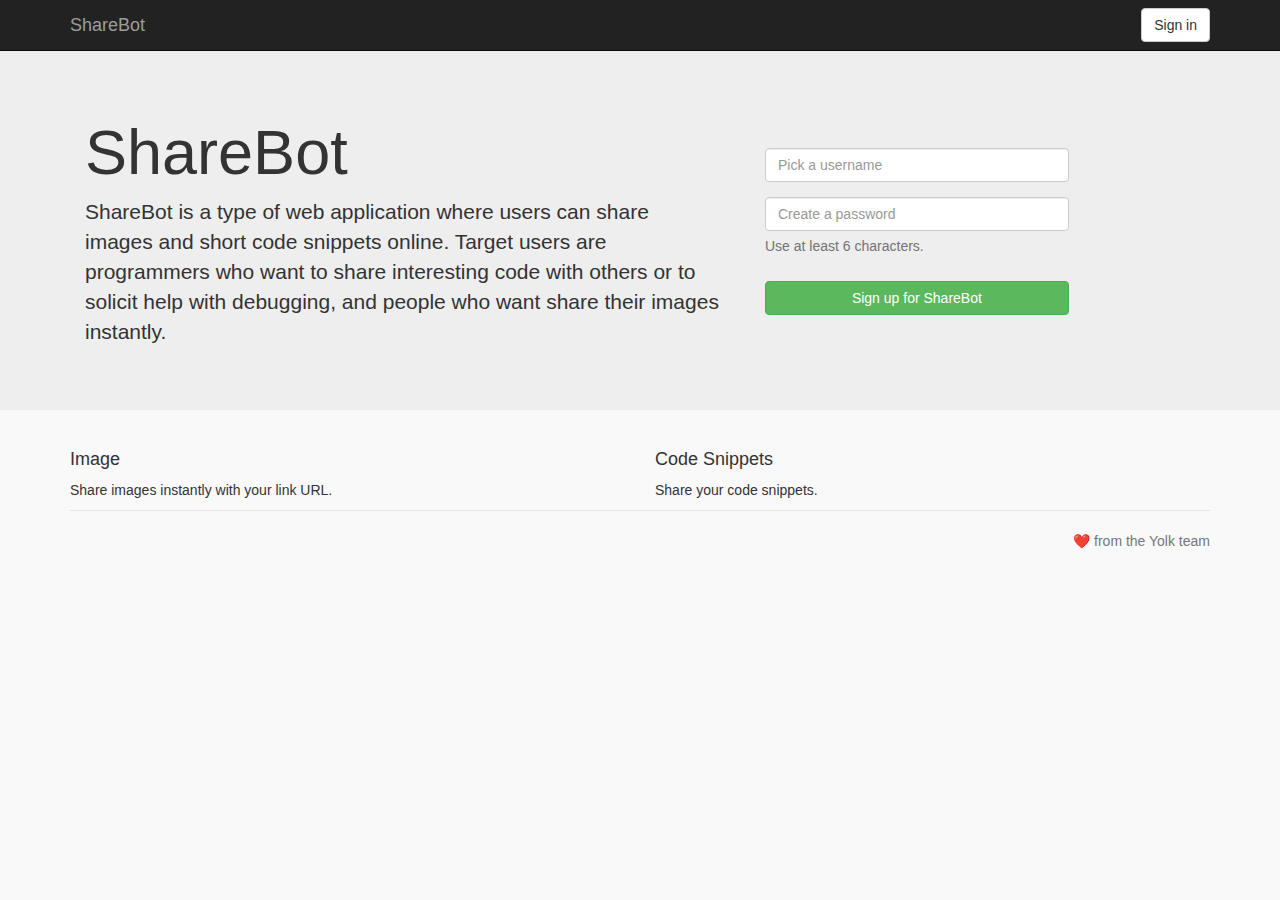
<file: yolk/src/main/webapp/index.html>
<!doctype html>
<html class="no-js" lang="en">
  <head>
    <meta charset="utf-8">
    <meta name="description" content="">
    <meta name="viewport" content="width=device-width, initial-scale=1">
    <title>ShareBot</title>

    <link rel="apple-touch-icon" href="apple-touch-icon.png">
    <!-- Place favicon.ico in the root directory -->

    <link rel="stylesheet" href="styles/main.css">
    
    <script src="scripts/vendor/modernizr.js"></script>
  </head>
  <body>    
    <nav class="navbar navbar-inverse navbar-fixed-top" role="navigation">
      <div class="container">
        <div class="navbar-header">
          <a class="navbar-brand">ShareBot</a>
        </div>
        <form class="navbar-form navbar-right" role="form" action="signin.html" target="_self">
          <div class="form-group">
            <button type="submit" class="btn btn-large btn-default">Sign in</button>
          </div>
        </form>
      </div>
    </nav>
    
    <div class="jumbotron">
      <div class="container">
        <div class="col-md-7">
          <h1>ShareBot</h1>
          <p>ShareBot is a type of web application where users can share images and short code snippets online. Target users are programmers who want to share interesting code with others or to solicit help with debugging, and people who want share their images instantly.<p>
        </div>
        <form role="form" class=".form-horizontal col-md-5" id="signupForm" action="">
          <div class="form-group col-xs-9">
            <input type="text" placeholder="Pick a username" class="form-control" name="username" minlength="2" required>
          </div>
          <div class="form-group col-xs-9">
            <input type="password" placeholder="Create a password" class="form-control" name="password" minlength="6" required>
            <span class="help-block">Use at least 6 characters.</span>
          </div>
          <div class="col-xs-9">
            <button type="button" class="btn btn-large btn-success btn-block col-xs-8" id="signupBtn">Sign up for ShareBot</button>
          </div>
        </form>
      </div>
    </div>


    <div class="container">
      <div class="row marketing">
        <div class="col-lg-6">
          <h4>Image</h4>
          <p>Share images instantly with your link URL.</p>
        </div>
        <div class="col-lg-6">
          <h4>Code Snippets</h4>
          <p>Share your code snippets.</p>
        </div>
      </div>

      <div class="footer">
        <p class="pull-right">❤️  from the Yolk team</p>
      </div>
    </div>
    
    <script src="scripts/vendor.js"></script>
    
    <script src="scripts/plugins.js"></script>
    
    <script src="scripts/main.js"></script>
  </body>
</html>
</file>
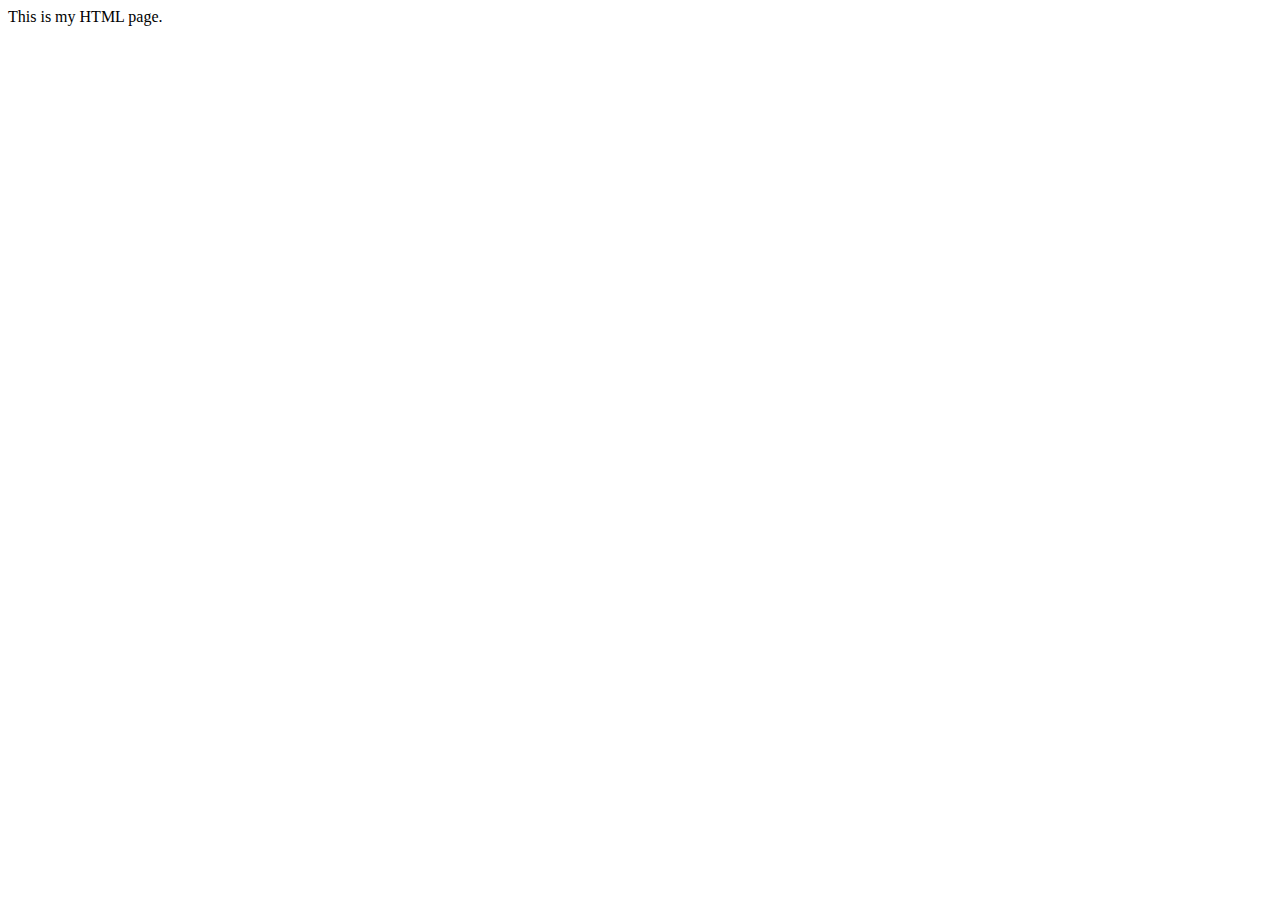
<file: yolk/src/main/webapp/pic.html>
<!DOCTYPE html>
<html>
  <head>
    <title>pic.html</title>
	
    <meta name="keywords" content="keyword1,keyword2,keyword3">
    <meta name="description" content="this is my page">
    <meta name="content-type" content="text/html; charset=UTF-8">
    
    <!--<link rel="stylesheet" type="text/css" href="./styles.css">-->

  </head>
  
  <body>
    This is my HTML page. <br>
  </body>
</html>
</file>
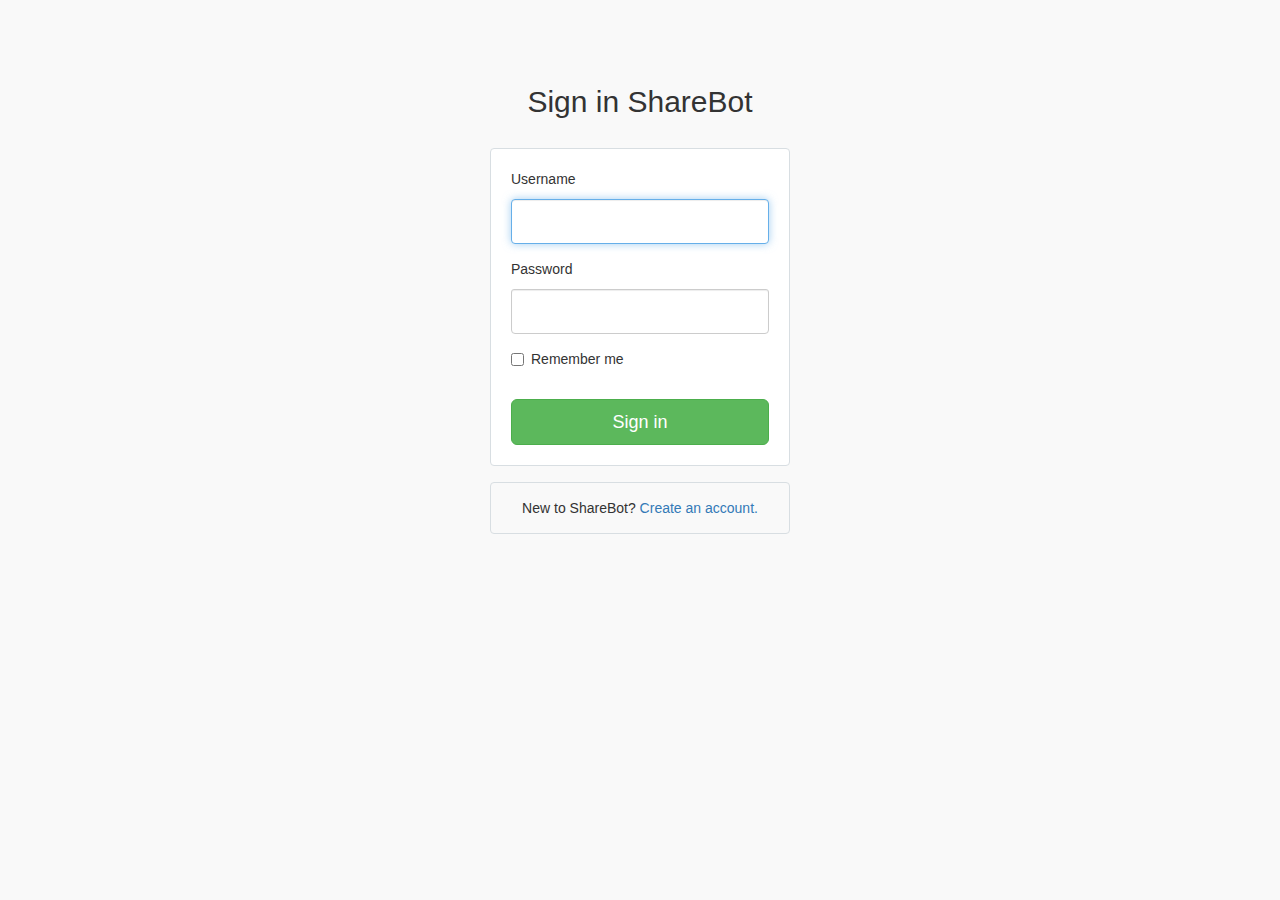
<file: yolk/src/main/webapp/signin.html>
<!DOCTYPE html>
<html class="no-js" lang="en">
  <head>
    <meta charset="utf-8">
    <meta name="description" content="">
    <meta name="viewport" content="width=device-width, initial-scale=1">
    <title>Sign in to ShareBot</title>

    <link rel="apple-touch-icon" href="apple-touch-icon.png">
    <!-- Place favicon.ico in the root directory -->

    <link rel="stylesheet" href="styles/main.css">
  </head>
  <body>

    <div class="container">
      <form class="form-signin" role="form" id="loginForm">
        <h2 class="form-signin-heading">Sign in ShareBot</h2>
        
        <div class="alert alert-danger hidden" role="alert" id="alertDiv">
        <div class="container">
            Incorrect username or password.
            <button type="button" id="dismissBtn" class="glyphicon glyphicon-remove pull-right"></button>
        </div>
        </div>
        
        <div class="form-signin-body">
            <div class="form-group">
                <p>Username</p>
    	        <input type="text" name="username" class="form-control" id="username" required autofocus>
            </div>
            <div class="form-group">
                <p>Password</p>
    	        <input type="password" name="password" class="form-control" id="password" required>
            </div>
            <div class="checkbox">
              <label>
                <input type="checkbox" value="remember-me" id="remember"> Remember me
              </label>
            </div>
            <button class="btn btn-lg btn-success btn-block" type="button" id="loginBtn">Sign in</button>
        </div>
        <div class="form-signin-footer">
            <p class="text-center">New to ShareBot? <a href="index.html"> Create an account.</a>
            </p>
        </div>
      </form>

    </div> <!-- /container -->
        <script src="scripts/vendor.js"></script>
    
    <script src="scripts/plugins.js"></script>
    
    <script src="scripts/main.js"></script>

  </body>
</html>
</file>
